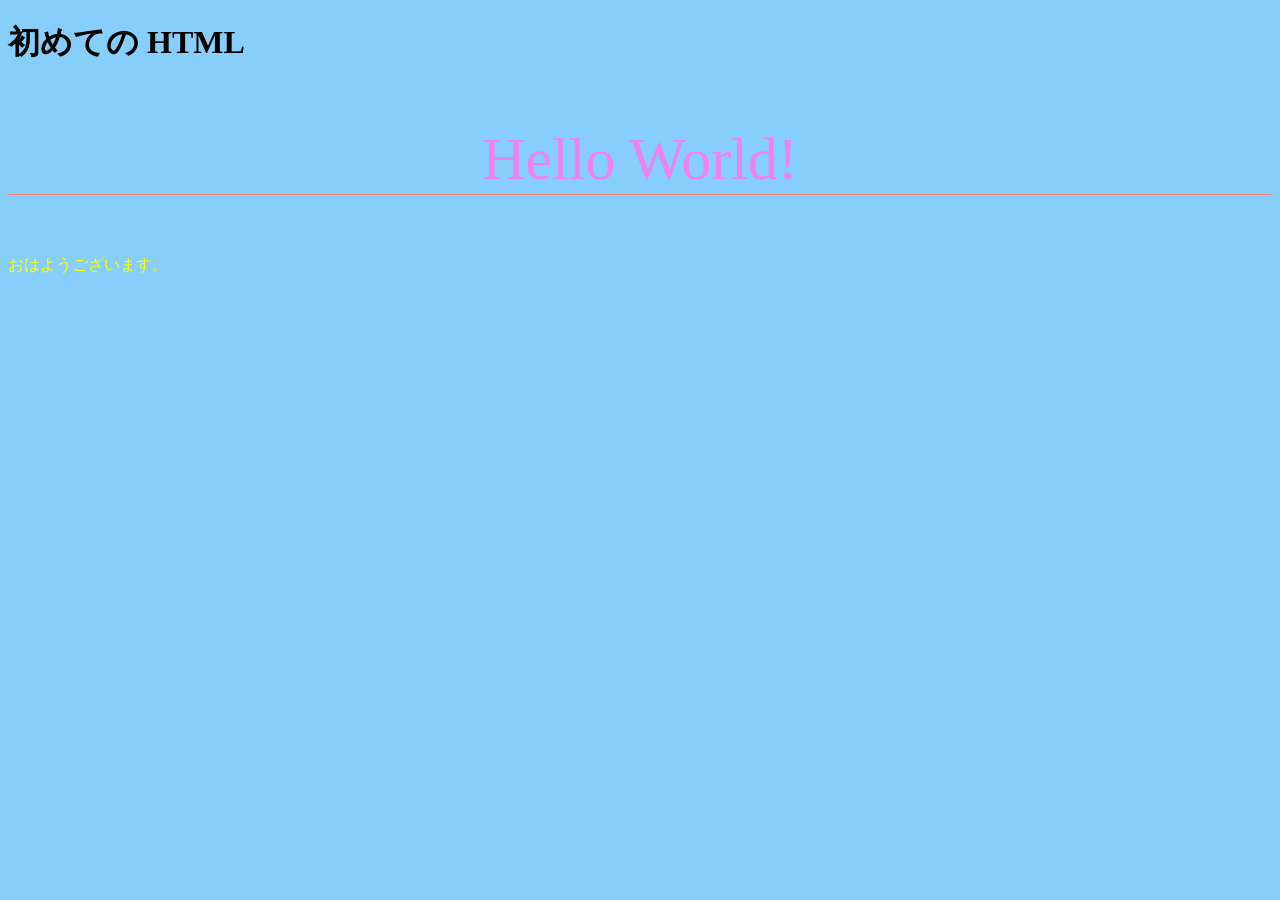
<file: index.html>
<!DOCTYPE html>
<html lang="jp">

<head>
    <meta charset="UTF-8">  
    <title>初めての HTML</title>
    <link rel="stylesheet" href="style.css">
</head>

<body>
    <h1>初めての HTML</h1>
    <p>Hello World!</p>
    <div>おはようございます。</div>
</body>

</html>
</file>
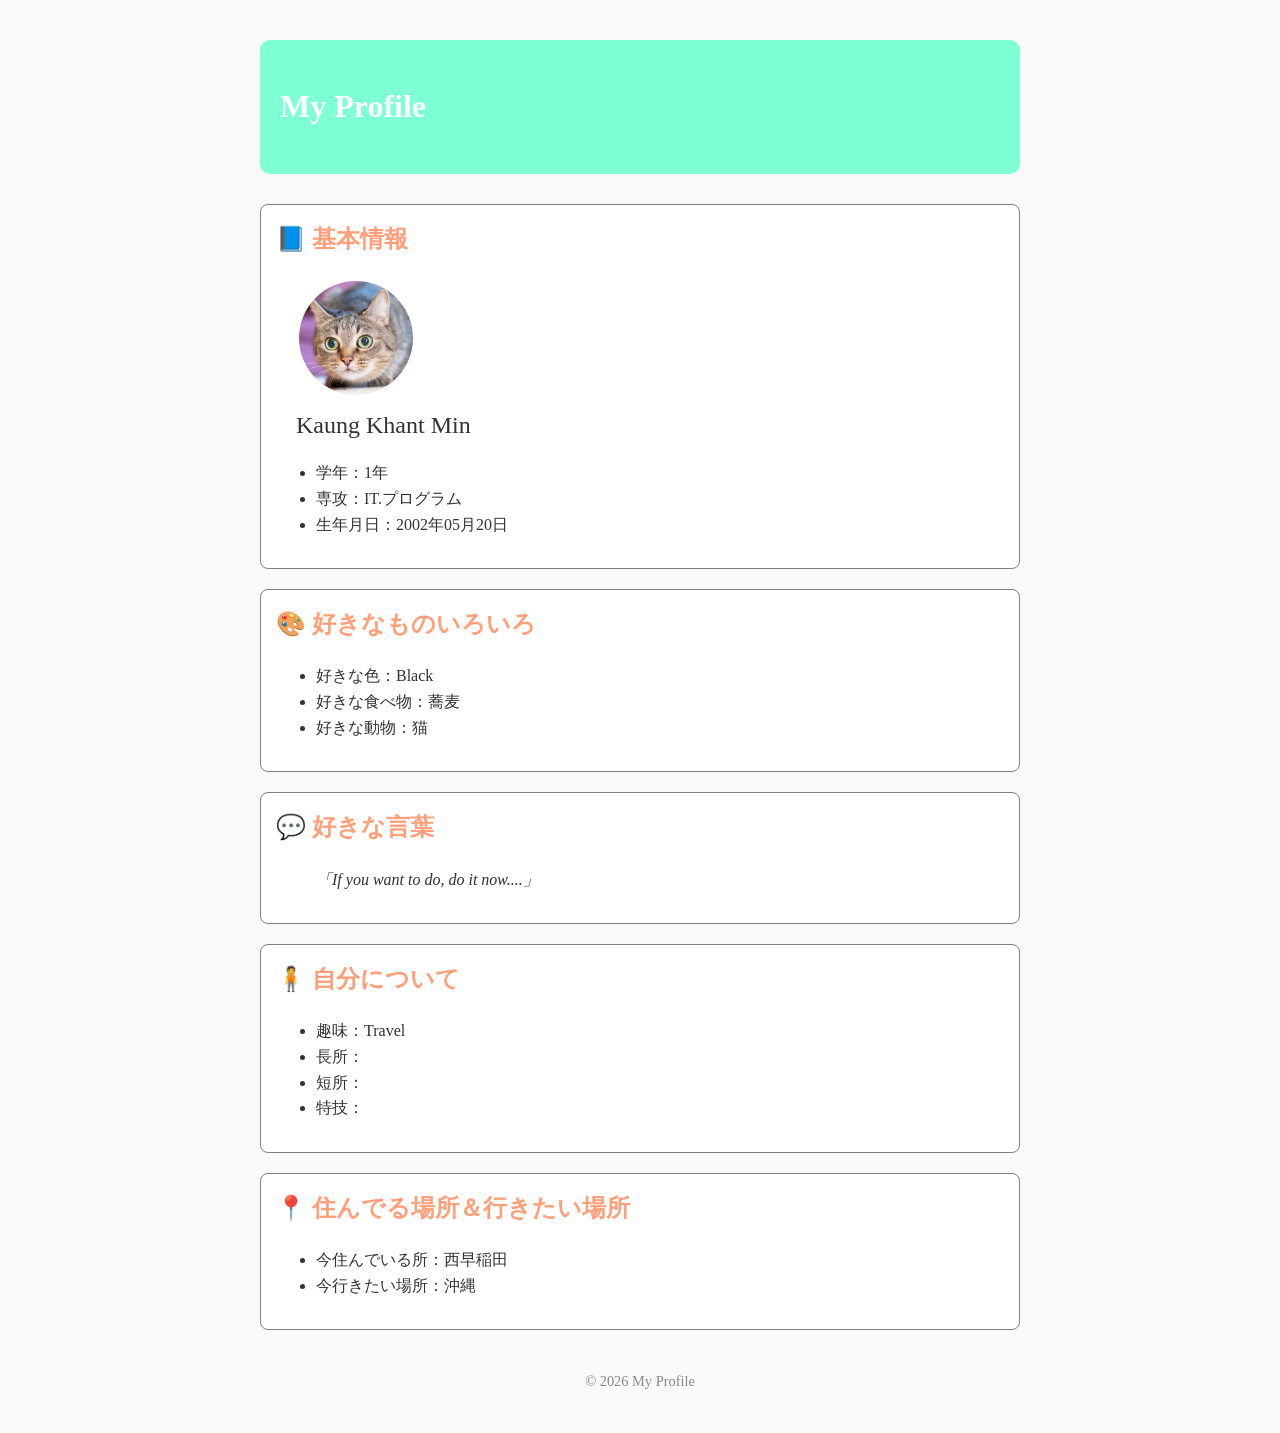
<file: profile.html>
<!DOCTYPE html>
<html lang="ja">
<head>
  <meta charset="UTF-8">
  <title>My Profile</title>
  <link rel="stylesheet" href="profile.css">
</head>
<body>
  <div class="container">
    <header>
      <h1>My Profile</h1>
    </header>

    <section id="profile">
      <h2>📘 基本情報</h2>
      <img src="img/profile.jpg" alt="プロフィール画像" class="profile-img">
      <p class="profile-name">Kaung Khant Min</p>
      <ul>
        <li>学年：1年</li>
        <li>専攻：IT.プログラム</li>
        <li>生年月日：2002年05月20日</li>
      </ul>
    </section>
    <section id="fav-things">
      <h2>🎨 好きなものいろいろ</h2>
      <ul>
        <li>好きな色：Black</li>
        <li>好きな食べ物：蕎麦</li>
        <li>好きな動物：猫</li>
      </ul>
    </section>

    <section id="fav-words">
      <h2>💬 好きな言葉</h2>
      <p>「If you want to do, do it now....」</p>
    </section>

    <section id="about-me">
      <h2>🧍 自分について</h2>
      <ul>
        <li>趣味：Travel</li>
        <li>長所：</li>
        <li>短所：</li>
        <li>特技：</li>
      </ul>
    </section>

    <section id="place">
      <h2>📍 住んでる場所＆行きたい場所</h2>
      <ul>
        <li>今住んでいる所：西早稲田</li>
        <li>今行きたい場所：沖縄</li>
      </ul>
    </section>

    <footer>
      <p>&copy; 2026 My Profile</p>
    </footer>
  </div>
</body>
</html>
</file>
<file: style.css>
@charset "UTF-8";

body {
    background: lightskyblue;
    color: yellow;
}
h1 {
    color: black;
}
p {
    color: violet;
    font-size: 60px;
    text-align: center;
    border-bottom: 1px solid salmon;
}
</file>
<file: profile.css>
@charset "UTF-8";  /* 文字コードをUTF-8に指定（日本語などの文字化けを防ぐ） */

* {
  box-sizing: border-box;  /* パディングやボーダーを含めて要素のサイズを計算する */
}

body {
  /*** 任意の色を設定 ***/
  background-color: #f9f9f9;  /* 背景色 */

  color: #333;                /* 文字色を濃いグレーに設定（読みやすさ重視） */
  line-height: 1.6;             /* 行間を少し広めにして読みやすくする */
  margin: 0;                    /* デフォルトのマージンをリセット */
  padding: 0;                   /* デフォルトのパディングをリセット */
}

.container {
  max-width: 800px;       /* コンテンツの最大幅を800pxに制限 */
  margin: 40px auto;      /* 上下に40pxの余白を、左右は中央揃え */
  padding: 0 20px;        /* 左右に20pxの余白を追加（内部余白） */
}

header {
  /*** 任意の色を設定 ***/
  background-color: aquamarine;  /* 背景色 */
  color: white;               /* 文字色 */

  display: flex;                /* フレックスボックスで横並びにする */
  align-items: center;          /* 垂直方向の中央揃え */
  padding: 20px;                /* 内側の余白を20pxに設定 */
  border-radius: 10px;          /* 角を丸くする */
  margin-bottom: 30px;          /* 下に30pxの余白を追加（セクション間のスペース） */
}

.profile-img {
  width: 120px;               /* 幅を100pxに設定 */
  height: 120px;              /* 高さを100pxに設定 */
  border-radius: 50%;         /* 丸いプロフィール画像にする */
  object-fit: cover;          /* 画像を枠にぴったりおさめる */
  margin-left: 20px;          /* 左に余白をつけて見やすく */
  border: 3px solid white;  /* 白い縁取りを追加 */
}

.profile-name {
  font-size: 1.5em;         /* 通常の1.5倍の大きさにする */
  margin: 0 0 0 20px;       /* 左にだけ余白を追加して画像と分離 */
}

section {
  background: white;      /* セクション背景色 */
  border: 1px solid gray; /* 枠線 */
  border-radius: 8px;       /* 少し角を丸める */
  padding: 15px;            /* 内部余白を追加 */
  margin-top: 20px;         /* 上に余白を追加して次のセクションと区切る */
}

h2 {
  /*** 任意の色を設定 ***/
  color: #ffa07a;        /* 見出し色 */
  
  margin-top: 0;           /* 見出しの上の余白をなくす（セクションとの密着防止） */
}

#fav-words p {
  font-style: italic;      /* 引用部分を斜体にして強調 */
  margin-left: 40px;
}

footer {
  text-align: center;      /* テキストを中央揃え */
  margin-top: 40px;        /* 上に余白を追加（コンテンツと区切る） */
  font-size: 0.9em;        /* フッターの文字を少し小さめに */
  color: #888;           /* 薄いグレーで目立たせすぎない */
}
</file>
